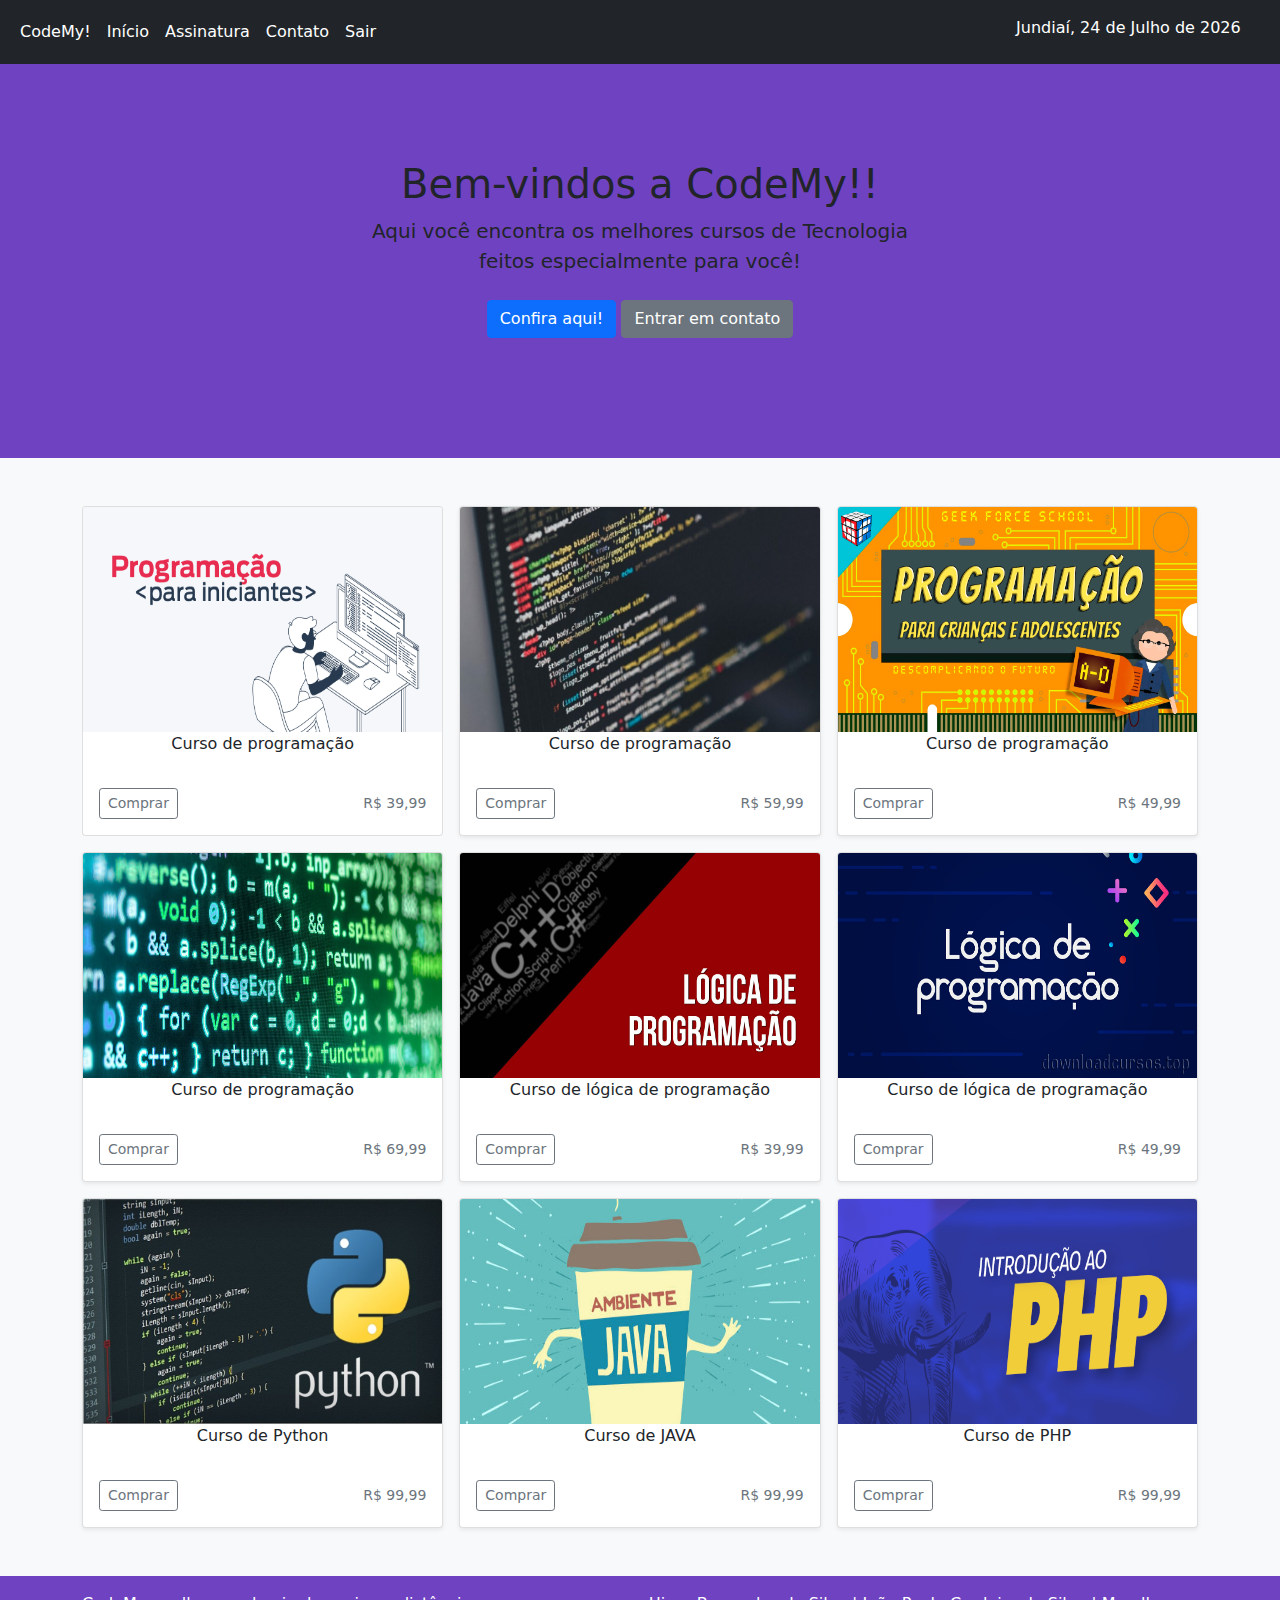
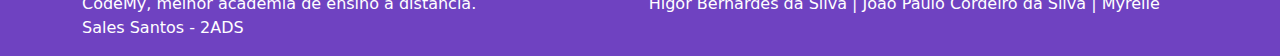
<file: p2/index.html>
<!doctype html>
<html lang="pt-br">

<head>

  <meta charset="utf-8">
  <meta name="viewport" content="width=device-width, initial-scale=1">


  <link href="css/bootstrap.min.css" rel="stylesheet"
    integrity="sha384-1BmE4kWBq78iYhFldvKuhfTAU6auU8tT94WrHftjDbrCEXSU1oBoqyl2QvZ6jIW3" crossorigin="anonymous">
  <link href="css/bootstrap.css" rel="stylesheet">
  <link href="css/attr.css" rel="stylesheet">
  <script src="js/func.js"></script>
  <script src="./js/bootstrap.bundle.min.js"
    integrity="sha384-ka7Sk0Gln4gmtz2MlQnikT1wXgYsOg+OMhuP+IlRH9sENBO0LRn5q+8nbTov4+1p"
    crossorigin="anonymous"></script>

  <title>CodeMy!</title>

</head>

<body>

  <nav class="navbar navbar-expand-lg navbar-dark bg-dark" aria-label="Tenth navbar example">
    <div class="container-fluid">
      <button class="navbar-toggler" type="button" data-bs-toggle="collapse" data-bs-target="#navbarsExample08"
        aria-controls="navbarsExample08" aria-expanded="false" aria-label="Toggle navigation">
        <span class="navbar-toggler-icon"></span>
      </button>

      <div class="collapse navbar-collapse justify-content-md-left" id="navbarsExample08">
        <ul class="navbar-nav">
          <li class="nav-item">
            <a class="nav-link active" aria-current="page" href="index.html">CodeMy!</a>
          </li>

          <li class="nav-item">
            <a class="nav-link active" aria-current="page" href="index.html">Início</a>
          </li>

          <li class="nav-item">
            <a class="nav-link active" aria-current="page" href="assinatura.html">Assinatura</a>
          </li>

          <li class="nav-item">
            <a class="nav-link active" aria-current="page" href="contato.html">Contato</a>
          </li>

          <li class="nav-item">
            <a class="nav-link active" aria-current="page" href="login.html">Sair</a>
          </li>

          </li>
        </ul>

        <p class="data">
          <script>
            var data = new Date();
            var dia = String(data.getDate()).padStart(2, '0');
            var mes = String(data.getMonth() + 1).padStart(2, '0');
            var ano = data.getFullYear();

            if (mes == 1) {
              mesExtenso = ('Janeiro')
            }
            else if (mes == 2) {
              mesExtenso = ('Fevereiro')
            }
            else if (mes == 3) {
              mesExtenso = ('Março')
            }
            else if (mes == 4) {
              mesExtenso = ('Abril')
            }
            else if (mes == 5) {
              mesExtenso = ('Maio')
            }
            else if (mes == 6) {
              mesExtenso = ('Junho')
            }
            else if (mes == 7) {
              mesExtenso = ('Julho')
            }
            else if (mes == 8) {
              mesExtenso = ('Agosto')
            }
            else if (mes == 9) {
              mesExtenso = ('Setembro')
            }
            else if (mes == 10) {
              mesExtenso = ('Outubro')
            }
            else if (mes == 11) {
              mesExtenso = ('Novembro')
            }
            else if (mes == 12) {
              mesExtenso = ('Dezembro')
            }

            dataAtual = 'Jundiaí, ' + dia + ' de ' + mesExtenso + ' de ' + ano;
            document.write(dataAtual);
          </script>
        </p>

      </div>
    </div>
  </nav>


  <!-- GIRD -->

  <main>

    <section class="py-5 text-center container">
      <div class="row py-lg-5">
        <div class="col-lg-6 col-md-8 mx-auto">
          <h1 class="fw-light">Bem-vindos a CodeMy!!</h1>
          <p class="lead text-muted-black">Aqui você encontra os melhores cursos de Tecnologia feitos especialmente para
            você!</p>
          <p>
            <a href="assinatura.html#oferta" class="btn btn-primary my-2">Confira aqui!</a>
            <a href="contato.html" class="btn btn-secondary my-2">Entrar em contato</a>
          </p>
        </div>
      </div>
    </section>

    <form name="dados" action="assinatura.html" onsubmit="return this">
      <div class="album py-5 bg-light">
        <div class="container">
          <div class="row row-cols-1 row-cols-sm-2 row-cols-md-3 g-3">
            <div class="col" onmouseover="estacoes('1')" onmouseout="limpa1()" id="curso">
              <div class="card shadow-sm1">
                <img src="imgs/01.png" class="bd-placeholder-img card-img-top" width="100%" height="225"
                  xmlns="http://www.w3.org/2000/svg" role="img" preserveAspectRatio="xMidYMid slice" focusable="false">
                <rect width="100%" height="100%" fill="#55595c" />
                <center>
                  <label name="curso" id="curso">
                    <text x="50%" y="50%" fill="#eceeef" dy=".3em">Curso de programação</text>

                      <!-- tipo de input hidden é invisível -->
                      <input  type="hidden" name="curso" id="curso" value="Primeiro Curso de programacao para iniciantes">
                      <input type="hidden" name="preco" id="preco" value="39.99">

                    </text>
                  </label>
                </center>
                </img>
                <!--  </svg> -->
                <div class="card-body">
                  <p class="card-text"></p>
                  <center>
                    <div id="status1"></div>
                  </center>
                  <div class="d-flex justify-content-between align-items-center">

                    <div class="btn-group">
                      <!-- <button type="button" class="btn btn-sm btn-outline-secondary"><button> -->
                      <input type="submit" class="btn btn-sm btn-outline-secondary" value="Comprar">

                    </div>
                    <small class="text-muted" name="preco" id="preco">R$ 39,99</small>

                  </div>
                </div>
              </div>
            </div>
    </form>


    <form name="dados" action="assinatura.html" onsubmit="return validar(this)">
      <div class="col" onmouseover="estacoes('2')" onmouseout="limpa2()" id="curso">
        <div class="card shadow-sm">
          <img src="imgs/2.jpg" class="bd-placeholder-img card-img-top" width="100%" height="225"
            xmlns="http://www.w3.org/2000/svg" role="img" preserveAspectRatio="xMidYMid slice" focusable="false">

          <rect width="100%" height="100%" fill="#55595c" />
          <center>
            <text x="50%" y="50%" fill="#eceeef" dy=".3em" id="prog1">Curso de programação</text>
          </center>

          <input  type="hidden" name="curso" id="curso" value="Segundo Curso de programacao para iniciantes">
          <input type="hidden" name="preco" id="preco" value="59.99">

          </img>
          <!--  </svg> -->
          <div class="card-body">
            <p class="card-text"></p>
            <center>
              <div id="status2"></div>
            </center>
            <div class="d-flex justify-content-between align-items-center">
              <div class="btn-group">
                <!-- <button type="button" class="btn btn-sm btn-outline-secondary"><button> -->
                <input type="submit" class="btn btn-sm btn-outline-secondary" value="Comprar">
                
              </div>
              <small class="text-muted">R$ 59,99</small>
            </div>
          </div>
        </div>
      </div>
    </form>

    <form name="dados" action="assinatura.html" onsubmit="return validar(this)">
      <div class="col" onmouseover="estacoes('3')" onmouseout="limpa3()" id="curso">
        <div class="card shadow-sm">
          <img src="imgs/3.png" class="bd-placeholder-img card-img-top" width="100%" height="225"
            xmlns="http://www.w3.org/2000/svg" role="img" preserveAspectRatio="xMidYMid slice" focusable="false">

          <rect width="100%" height="100%" fill="#55595c" />
          <center>
            <text x="50%" y="50%" fill="#eceeef" dy=".3em">Curso de programação</text>
          </center>
          

          <input  type="hidden" name="curso" id="curso" value="Curso de programacao para criancas e adolescentes com Scratch">
          <input type="hidden" name="preco" id="preco" value="49.99">
          </img>
          <!--  </svg> -->
          <div class="card-body">
            <p class="card-text"></p>
            <center>
              <div id="status3"></div>
            </center>
            <div class="d-flex justify-content-between align-items-center">
              <div class="btn-group">
                <!-- <button type="button" class="btn btn-sm btn-outline-secondary"><button> -->
                <input type="submit" class="btn btn-sm btn-outline-secondary" value="Comprar">
              </div>
              <small class="text-muted">R$ 49,99</small>
            </div>
          </div>
        </div>
      </div>
    </form>

    <form name="dados" action="assinatura.html" onsubmit="return validar(this)">
      <div class="col" onmouseover="estacoes('4')" onmouseout="limpa4()" id="curso">
        <div class="card shadow-sm">
          <img src="imgs/4.jpg" class="bd-placeholder-img card-img-top" width="100%" height="225"
            xmlns="http://www.w3.org/2000/svg" role="img" preserveAspectRatio="xMidYMid slice" focusable="false">

          <rect width="100%" height="100%" fill="#55595c" />
          <center>
            <text x="50%" y="50%" fill="#eceeef" dy=".3em">Curso de programação</text>
          </center>


          <input  type="hidden" name="curso" id="curso" value="Curso de programacao avancado">
          <input type="hidden" name="preco" id="preco" value="69.99">


          </img>
          <!--  </svg> -->
          <div class="card-body">
            <p class="card-text"></p>
            <center>
              <div id="status4"></div>
            </center>
            <div class="d-flex justify-content-between align-items-center">
              <div class="btn-group">
                <!-- <button type="button" class="btn btn-sm btn-outline-secondary"><button> -->
                <input type="submit" class="btn btn-sm btn-outline-secondary" value="Comprar">
              </div>
              <small class="text-muted">R$ 69,99</small>
            </div>
          </div>
        </div>
      </div>
    </form>

    <form name="dados" action="assinatura.html" onsubmit="return validar(this)">
      <div class="col" onmouseover="estacoes('5')" onmouseout="limpa5()" id="curso">
        <div class="card shadow-sm">
          <img src="imgs/5.jpg" class="bd-placeholder-img card-img-top" width="100%" height="225"
            xmlns="http://www.w3.org/2000/svg" role="img" preserveAspectRatio="xMidYMid slice" focusable="false">

          <rect width="100%" height="100%" fill="#55595c" />
          <center>
            <text x="50%" y="50%" fill="#eceeef" dy=".3em">Curso de lógica de programação</text>
          </center>

          <input  type="hidden" name="curso" id="curso" value="Curso de logica de programacao parte 1">
          <input type="hidden" name="preco" id="preco" value="39.99">

          </img>
          <!--  </svg> -->
          <div class="card-body">
            <p class="card-text"></p>
            <center>
              <div id="status5"></div>
            </center>
            <div class="d-flex justify-content-between align-items-center">
              <div class="btn-group">
                <!-- <button type="button" class="btn btn-sm btn-outline-secondary"><button> -->
                <input type="submit" class="btn btn-sm btn-outline-secondary" value="Comprar">
              </div>
              <small class="text-muted">R$ 39,99</small>
            </div>
          </div>
        </div>
      </div>
    </form>

    <form name="dados" action="assinatura.html" onsubmit="return validar(this)">

      <div class="col" onmouseover="estacoes('6')" onmouseout="limpa6()" id="curso">
        <div class="card shadow-sm">
          <img src="imgs/6.jpg" class="bd-placeholder-img card-img-top" width="100%" height="225"
            xmlns="http://www.w3.org/2000/svg" role="img" preserveAspectRatio="xMidYMid slice" focusable="false">

          <rect width="100%" height="100%" fill="#55595c" />
          <center>
            <text x="50%" y="50%" fill="#eceeef" dy=".3em">Curso de lógica de programação</text>
          </center>

          <input  type="hidden" name="curso" id="curso" value="Curso de logica de programacao parte 2">
          <input type="hidden" name="preco" id="preco" value="49.99">
          </img>
          <!--  </svg> -->
          <div class="card-body">
            <p class="card-text"></p>
            <center>
              <div id="status6"></div>
            </center>
            <div class="d-flex justify-content-between align-items-center">
              <div class="btn-group">
                <!-- <button type="button" class="btn btn-sm btn-outline-secondary"><button> -->
                <input type="submit" class="btn btn-sm btn-outline-secondary" value="Comprar">
              </div>
              <small class="text-muted">R$ 49,99</small>
            </div>
          </div>
        </div>
      </div>
    </form>


    <form name="dados" action="assinatura.html" onsubmit="return validar(this)">
      <div class="col" onmouseover="estacoes('7')" onmouseout="limpa7()" id="curso">
        <div class="card shadow-sm">
          <img src="imgs/7.jpg" class="bd-placeholder-img card-img-top" width="100%" height="225"
            xmlns="http://www.w3.org/2000/svg" role="img" preserveAspectRatio="xMidYMid slice" focusable="false">

          <rect width="100%" height="100%" fill="#55595c" />
          <center>
            <text x="50%" y="50%" fill="#eceeef" dy=".3em">Curso de Python </text>
          </center>

          <input  type="hidden" name="curso" id="curso" value="Curso de Python completo">
          <input type="hidden" name="preco" id="preco" value="99.99">
          </img>
          <!--  </svg> -->
          <div class="card-body">
            <p class="card-text"></p>
            <center>
              <div id="status7"></div>
            </center>
            <div class="d-flex justify-content-between align-items-center">
              <div class="btn-group">
                <!-- <button type="button" class="btn btn-sm btn-outline-secondary"><button> -->
                <input type="submit" class="btn btn-sm btn-outline-secondary" value="Comprar">
              </div>
              <small class="text-muted">R$ 99,99</small>
            </div>
          </div>
        </div>
      </div>
    </form>

    <form name="dados" action="assinatura.html" onsubmit="return validar(this)">
      <div class="col" onmouseover="estacoes('8')" onmouseout="limpa8()" id="curso">
        <div class="card shadow-sm">
          <img src="imgs/8.jpg" class="bd-placeholder-img card-img-top" width="100%" height="225"
            xmlns="http://www.w3.org/2000/svg" role="img" preserveAspectRatio="xMidYMid slice" focusable="false">

          <rect width="100%" height="100%" fill="#55595c" />
          <center>
            <text x="50%" y="50%" fill="#eceeef" dy=".3em">Curso de JAVA</text>
          </center>

          <input  type="hidden" name="curso" id="curso" value="Curso de JAVA completo">
          <input type="hidden" name="preco" id="preco" value="99.99">
          </img>
          <!--  </svg> -->
          <div class="card-body">
            <p class="card-text"></p>
            <center>
              <div id="status8"></div>
            </center>
            <div class="d-flex justify-content-between align-items-center">
              <div class="btn-group">
                <!-- <button type="button" class="btn btn-sm btn-outline-secondary"><button> -->
                  <input type="submit" class="btn btn-sm btn-outline-secondary" value="Comprar">
              </div>
              <small class="text-muted">R$ 99,99</small>
            </div>
          </div>
        </div>
      </div>
    </form>

    <form name="dados" action="assinatura.html" onsubmit="return validar(this)">
      <div class="col" onmouseover="estacoes('9')" onmouseout="limpa9()" id="curso">
        <div class="card shadow-sm">
          <img src="imgs/9.png" class="bd-placeholder-img card-img-top" width="100%" height="225"
            xmlns="http://www.w3.org/2000/svg" role="img" preserveAspectRatio="xMidYMid slice" focusable="false">

          <rect width="100%" height="100%" fill="#55595c" />
          <center>
            <text x="50%" y="50%" fill="#eceeef" dy=".3em">Curso de PHP</text>
          </center>

          <input  type="hidden" name="curso" id="curso" value="Curso de PHP completo">
          <input type="hidden" name="preco" id="preco" value="99.99">


          </img>
          <!--  </svg> -->
          <div class="card-body">
            <p class="card-text"></p>
            <center>
              <div id="status9"></div>
            </center>
            <div class="d-flex justify-content-between align-items-center">
              <div class="btn-group">
                <!-- <button type="button" class="btn btn-sm btn-outline-secondary"><button> -->
                  <input type="submit" class="btn btn-sm btn-outline-secondary" value="Comprar">
              </div>
              <small class="text-muted">R$ 99,99</small>
            </div>
          </div>
        </div>
      </div>
    </form>
  </main>

  <footer class="footer mt-auto py-3">
    <div class="container">
      <span style="color: white;">CodeMy, melhor academia de ensino a distância.
        
        <span style="margin-left: 15%;">Higor Bernardes da Silva |
        João Paulo Cordeiro da Silva |
        Myrelle Sales Santos - 2ADS</span>
      </span>
    </div>
  </footer>

  <script src="js/bootstrap.bundle.min.js.map"
    integrity="sha384-ka7Sk0Gln4gmtz2MlQnikT1wXgYsOg+OMhuP+IlRH9sENBO0LRn5q+8nbTov4+1p"
    crossorigin="anonymous"></script>

</body>

</html>
</file>
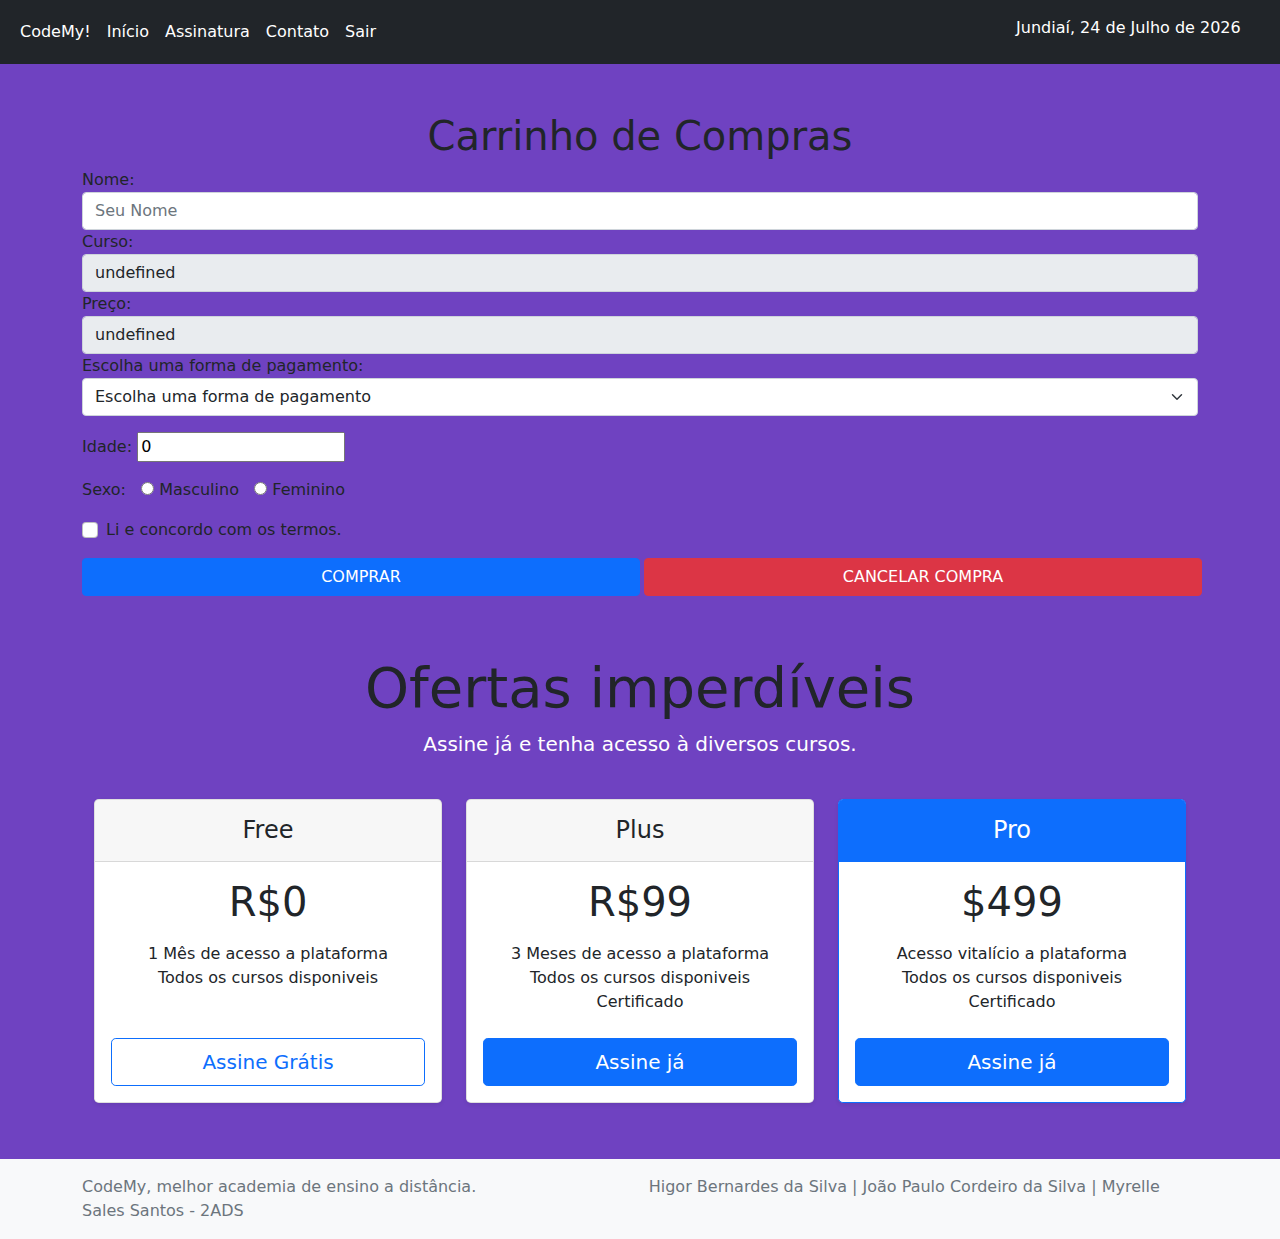
<file: p2/assinatura.html>
<!doctype html>
<html lang="pt-br">

<head>
  <meta charset="utf-8">
  <meta name="viewport" content="width=device-width, initial-scale=1">
  <meta name="description" content="">
  <meta name="author" content="Mark Otto, Jacob Thornton, and Bootstrap contributors">
  <meta name="generator" content="Hugo 0.88.1">
  <title>Assinatura</title>

  <link rel="canonical" href="https://getbootstrap.com/docs/5.1/examples/pricing/">



  <!-- Bootstrap CSS -->
  <link href="css/bootstrap.min.css" rel="stylesheet"
    integrity="sha384-1BmE4kWBq78iYhFldvKuhfTAU6auU8tT94WrHftjDbrCEXSU1oBoqyl2QvZ6jIW3" crossorigin="anonymous">

  <link href="css/bootstrap.css" rel="stylesheet">

  <!--JavaScript-->
  <script src="js/valida_assinatura.js"></script>
  <script type="text/javascript" src="js/leitura.js"></script>
  <!-- Option 1: Bootstrap Bundle with Popper -->
  <script src="./js/bootstrap.bundle.min.js"
    integrity="sha384-ka7Sk0Gln4gmtz2MlQnikT1wXgYsOg+OMhuP+IlRH9sENBO0LRn5q+8nbTov4+1p"
    crossorigin="anonymous"></script>

  <!-- Favicons -->
  <link rel="apple-touch-icon" href="/docs/5.1/assets/img/favicons/apple-touch-icon.png" sizes="180x180">
  <link rel="icon" href="/docs/5.1/assets/img/favicons/favicon-32x32.png" sizes="32x32" type="image/png">
  <link rel="icon" href="/docs/5.1/assets/img/favicons/favicon-16x16.png" sizes="16x16" type="image/png">
  <link rel="manifest" href="/docs/5.1/assets/img/favicons/manifest.json">
  <link rel="mask-icon" href="/docs/5.1/assets/img/favicons/safari-pinned-tab.svg" color="#7952b3">
  <link rel="icon" href="/docs/5.1/assets/img/favicons/favicon.ico">
  <meta name="theme-color" content="#7952b3">


  <script type="text/javascript">

    function btncancelar() {
      alert("Compra cancelada, te redirecionamos a página principal.");
    }

    function gratis() {
      alert("Plano FREE librerado com sucesso, valido por 1 mês!");
    }
    function plus() {
      alert("Plano PLUS librerado com sucesso, valido por 3 meses!");
    }
    function pro() {
      alert("Plano PRO librerado com sucesso, validade vitalícia!");
    }
  </script>

  <style>
    .bd-placeholder-img {
      font-size: 1.125rem;
      text-anchor: middle;
      -webkit-user-select: none;
      -moz-user-select: none;
      user-select: none;
    }

    .check {
      margin-right: 40rem;
    }

    .data {
      position: relative;
      left: 39.5rem;
      padding-top: 0.5rem;
      color: white;
    }

    @media (min-width: 768px) {
      .bd-placeholder-img-lg {
        font-size: 3.5rem;
      }
    }
  </style>
</head>
<header>
  <!-- Fixed navbar -->
  <nav class="navbar navbar-expand-lg navbar-dark bg-dark" aria-label="Tenth navbar example">
    <div class="container-fluid">
      <button class="navbar-toggler" type="button" data-bs-toggle="collapse" data-bs-target="#navbarsExample08"
        aria-controls="navbarsExample08" aria-expanded="false" aria-label="Toggle navigation">
        <span class="navbar-toggler-icon"></span>
      </button>

      <div class="collapse navbar-collapse justify-content-md-left" id="navbarsExample08">
        <ul class="navbar-nav">
          <li class="nav-item">
            <a class="nav-link active" aria-current="page" href="index.html">CodeMy!</a>
          </li>

          <li class="nav-item">
            <a class="nav-link active" aria-current="page" href="index.html">Início</a>
          </li>

          <li class="nav-item">
            <a class="nav-link active" aria-current="page" href="assinatura.html">Assinatura</a>
          </li>

          <li class="nav-item">
            <a class="nav-link active" aria-current="page" href="contato.html">Contato</a>
          </li>

          <li class="nav-item">
            <a class="nav-link active" aria-current="page" href="login.html">Sair</a>
          </li>

        </ul>

        <p class="data">
          <script>
            var data = new Date();
            var dia = String(data.getDate()).padStart(2, '0');
            var mes = String(data.getMonth() + 1).padStart(2, '0');
            var ano = data.getFullYear();

            if (mes == 1) {
              mesExtenso = ('Janeiro')
            }
            else if (mes == 2) {
              mesExtenso = ('Fevereiro')
            }
            else if (mes == 3) {
              mesExtenso = ('Março')
            }
            else if (mes == 4) {
              mesExtenso = ('Abril')
            }
            else if (mes == 5) {
              mesExtenso = ('Maio')
            }
            else if (mes == 6) {
              mesExtenso = ('Junho')
            }
            else if (mes == 7) {
              mesExtenso = ('Julho')
            }
            else if (mes == 8) {
              mesExtenso = ('Agosto')
            }
            else if (mes == 9) {
              mesExtenso = ('Setembro')
            }
            else if (mes == 10) {
              mesExtenso = ('Outubro')
            }
            else if (mes == 11) {
              mesExtenso = ('Novembro')
            }
            else if (mes == 12) {
              mesExtenso = ('Dezembro')
            }

            dataAtual = 'Jundiaí, ' + dia + ' de ' + mesExtenso + ' de ' + ano;
            document.write(dataAtual);
          </script>
        </p>

      </div>
    </div>
  </nav>


  <script type="text/javascript">

    // Pega os valores enviados da página index e coloca nas váriáveis curso e preco
    var curso = queryString("curso");
    var preco = queryString("preco");

  </script>
</header>

<body>
  <main class="flex-shrink-0">
    <div class="container">

      <h1 class="mt-5" align="center">Carrinho de Compras</h1>

      <form name="dados" onsubmit="return validaAssinatura(this)" action="">
        <div class="form-group">
          <label for="nome">Nome:</label>
          <input type="text" class="form-control" name="nome" id="nome" placeholder="Seu Nome" size="40" maxlength="50">
        </div>

        <div class="form-group">
          <label for="curso">Curso:</label>
          <input disabled type="text" class="form-control" name="curso" id="curso" placeholder="Curso Escolhido"
            size="40" maxlength="50" value="">
          <script type="text/javascript">
            document.getElementById('curso').value = curso;
          </script>

        </div>
        <div class="form-group">
          <label for="preco">Preço:</label>
          <input disabled type="text" class="form-control" name="preco" id="preco" placeholder="Preço do Curso"
            size="40" maxlength="50">

          <script type="text/javascript">
            document.getElementById('preco').value = preco;
          </script>

        </div>

        <p>
          <label for="estado">Escolha uma forma de pagamento: </label>
          <select class="form-select" aria-label="Default select example" name="estado" id="estado">
            <option value=""> Escolha uma forma de pagamento</option>
            <option value="Debito"> Débito</option>
            <option value="Credito"> Crédito</option>

          </select>
        </p>

        <div class="form-group">
          <label for="idade">Idade: </label>
          <input type="number" name="idade" id="idade" size="2" maxlength="2" value="0">
        </div>

        <p>
        <div class="check" class="form-check">
          <label for="sexo">Sexo: </label>
          &nbsp
          <input type="radio" name="sexo" id="masculino" value="masculino">
          <label class="form-check-label" for="masculino">
            Masculino
          </label>
          &nbsp

          <input type="radio" name="sexo" id="feminino" value="feminino">
          <label class="form-check-label" for="feminino">
            Feminino
          </label>
          &nbsp
          </p>

          <p>
          <div class="form-check">
            <input class="form-check-input" type="checkbox" value="concordo" id="concordo">
            <label class="form-check-label" for="concordo">
              Li e concordo com os termos.
            </label>
          </div>
        </div>
        </p>

        <p class="d-grid gap-2">
          <input style="width: 50%; float: left;" type="submit" class="btn btn-primary" name="comprar" onclick="validaAssinatura(fDados)" value="COMPRAR">
          <a href="index.html" style="width: 50%; margin-top: -46px; margin-left: 562px; margin-block-end: 10px;"
            type="submit" class="btn btn-danger" name="cancelar" onclick="btncancelar()">CANCELAR COMPRA</a>
        </p>

      </form>

      <svg xmlns="http://www.w3.org/2000/svg" style="display: none;">
        <symbol id="check" viewBox="0 0 16 16">
          <title>Check</title>
          <path
            d="M13.854 3.646a.5.5 0 0 1 0 .708l-7 7a.5.5 0 0 1-.708 0l-3.5-3.5a.5.5 0 1 1 .708-.708L6.5 10.293l6.646-6.647a.5.5 0 0 1 .708 0z" />
        </symbol>
      </svg>

      <div class="container py-3">
        <header>


          <div class="pricing-header p-3 pb-md-4 mx-auto text-center">

            <a name="oferta">
              <h1 class="display-4 fw-normal">Ofertas imperdíveis</h1>
            </a>
            <p class="fs-5 text" style="color:white;">Assine já e tenha acesso à diversos cursos.</p>
          </div>
        </header>

        <main>
          <div class="row row-cols-1 row-cols-md-3 mb-3 text-center">
            <div class="col">
              <div class="card mb-4 rounded-3 shadow-sm">
                <div class="card-header py-3">
                  <h4 class="my-0 fw-normal">Free</h4>
                </div>
                <div class="card-body">
                  <h1 class="card-title pricing-card-title">R$0<small class="text-muted fw-light"></small></h1>
                  <ul class="list-unstyled mt-3 mb-4">
                    <li>1 Mês de acesso a plataforma</li>
                    <li>Todos os cursos disponiveis</li>
                    <li>&nbsp</li>
                  </ul>
                  <button type="button" class="w-100 btn btn-lg btn-outline-primary" onclick="gratis()">Assine
                    Grátis</button>
                </div>
              </div>
            </div>
            <div class="col">
              <div class="card mb-4 rounded-3 shadow-sm">
                <div class="card-header py-3">
                  <h4 class="my-0 fw-normal">Plus</h4>
                </div>
                <div class="card-body">
                  <h1 class="card-title pricing-card-title">R$99<small class="text-muted fw-light"></small></h1>
                  <ul class="list-unstyled mt-3 mb-4">
                    <li>3 Meses de acesso a plataforma</li>
                    <li>Todos os cursos disponiveis</li>
                    <li>Certificado</li>
                  </ul>
                  <button type="button" class="w-100 btn btn-lg btn-primary" onclick="plus()">Assine já</button>
                </div>
              </div>
            </div>
            <div class="col">
              <div class="card mb-4 rounded-3 shadow-sm border-primary">
                <div class="card-header py-3 text-white bg-primary border-primary">
                  <h4 class="my-0 fw-normal">Pro</h4>
                </div>
                <div class="card-body">
                  <h1 class="card-title pricing-card-title">$499<small class="text-muted fw-light"></small></h1>
                  <ul class="list-unstyled mt-3 mb-4">
                    <li>Acesso vitalício a plataforma</li>
                    <li>Todos os cursos disponiveis</li>
                    <li>Certificado</li>
                  </ul>
                  <button type="button" class="w-100 btn btn-lg btn-primary" onclick="pro()">Assine já</button>
                </div>
              </div>
            </div>
          </div>
        </main>
      </div>
      <script src="js/bootstrap.bundle.min.js.map"
        integrity="sha384-ka7Sk0Gln4gmtz2MlQnikT1wXgYsOg+OMhuP+IlRH9sENBO0LRn5q+8nbTov4+1p"
        crossorigin="anonymous"></script>
    </div>
  </main>


  <footer class="footer mt-auto py-3 bg-light">
    <div class="container">
      <span class="text-muted">CodeMy, melhor academia de ensino a distância.</span>
      <span class="text-muted" style="margin-left: 15%;">Higor Bernardes da Silva |
        João Paulo Cordeiro da Silva |
        Myrelle Sales Santos - 2ADS</span>
      </span>
    </div>
  </footer>

</body>

</html>
</file>
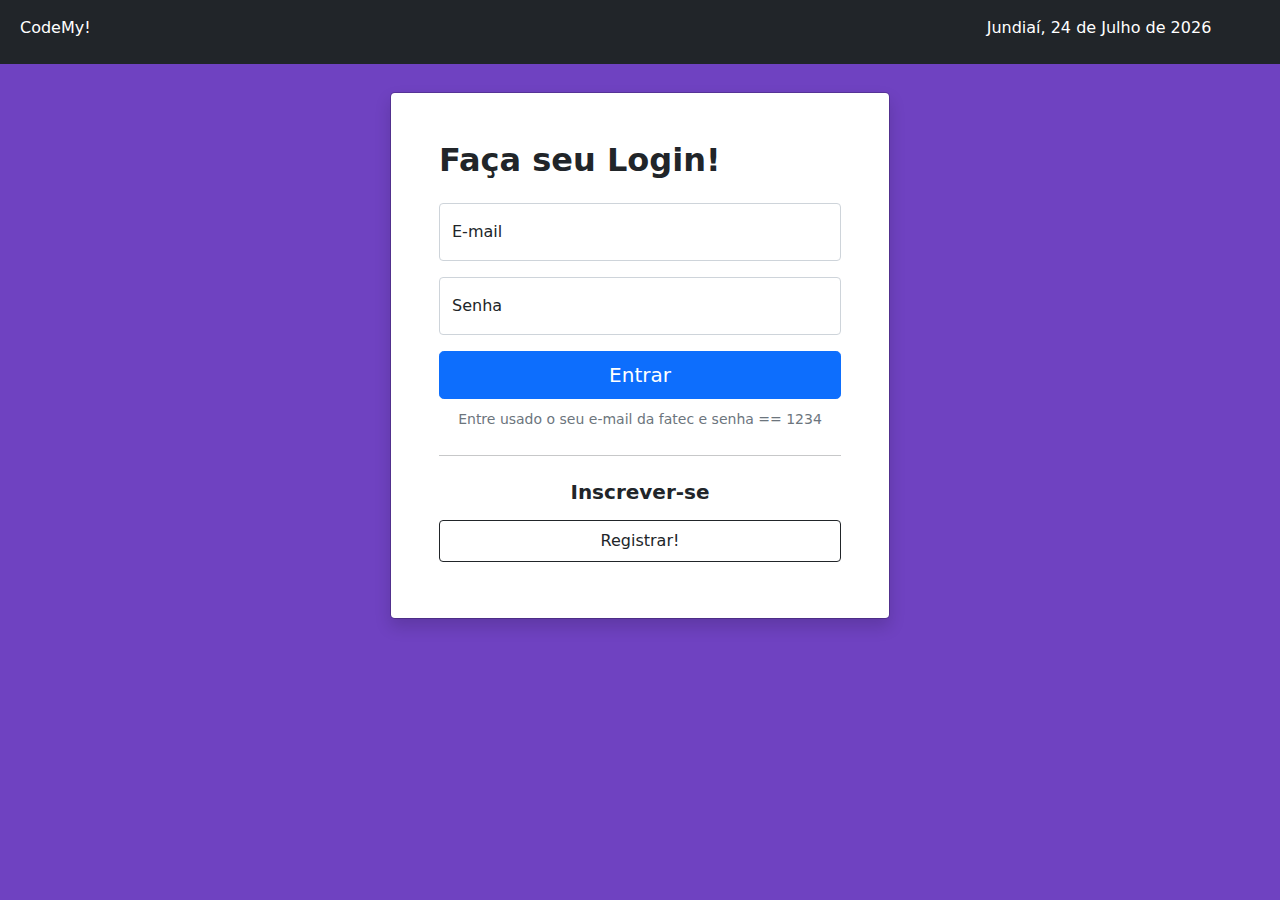
<file: p2/login.html>
<!doctype html>
<html lang="pt-br">

<head>
	<meta charset="utf-8">
	<meta name="viewport" content="width=device-width, initial-scale=1">
	<title>CodeMy!</title>
	<link href="css/bootstrap.min.css" rel="stylesheet"
		integrity="sha384-1BmE4kWBq78iYhFldvKuhfTAU6auU8tT94WrHftjDbrCEXSU1oBoqyl2QvZ6jIW3" crossorigin="anonymous">

	<link href="css/bootstrap.css" rel="stylesheet">
	<script src="js/login.js"></script>
	<style>
		.data {
			position: relative;
			left: 55.5rem;
			padding-top: 0.5rem;
			color: white;
		}
	</style>
</head>

<body>
	<nav class="navbar navbar-expand-lg navbar-dark bg-dark" aria-label="Tenth navbar example">
		<div class="container-fluid">
			<button class="navbar-toggler" type="button" data-bs-toggle="collapse" data-bs-target="#navbarsExample08"
				aria-controls="navbarsExample08" aria-expanded="false" aria-label="Toggle navigation">
				<span class="navbar-toggler-icon"></span>
			</button>

			<div class="collapse navbar-collapse justify-content-md-left" id="navbarsExample08">
				<ul class="navbar-nav">
					<li class="nav-item">
						<a class="nav-link active" aria-current="page" href="index.html">CodeMy!</a>
					</li>

					<p class="data">
						<script>
							var data = new Date();
							var dia = String(data.getDate()).padStart(2, '0');
							var mes = String(data.getMonth() + 1).padStart(2, '0');
							var ano = data.getFullYear();

							if (mes == 1) {
								mesExtenso = ('Janeiro')
							}
							else if (mes == 2) {
								mesExtenso = ('Fevereiro')
							}
							else if (mes == 3) {
								mesExtenso = ('Março')
							}
							else if (mes == 4) {
								mesExtenso = ('Abril')
							}
							else if (mes == 5) {
								mesExtenso = ('Maio')
							}
							else if (mes == 6) {
								mesExtenso = ('Junho')
							}
							else if (mes == 7) {
								mesExtenso = ('Julho')
							}
							else if (mes == 8) {
								mesExtenso = ('Agosto')
							}
							else if (mes == 9) {
								mesExtenso = ('Setembro')
							}
							else if (mes == 10) {
								mesExtenso = ('Outubro')
							}
							else if (mes == 11) {
								mesExtenso = ('Novembro')
							}
							else if (mes == 12) {
								mesExtenso = ('Dezembro')
							}

							dataAtual = 'Jundiaí, ' + dia + ' de ' + mesExtenso + ' de ' + ano;
							document.write(dataAtual);
						</script>
					</p>

			</div>
		</div>
	</nav>

	<div class="modal-dialog" role="document">
		<div class="modal-content rounded-5 shadow">
			<div class="modal-header p-5 pb-4 border-bottom-0">
				<h2 class="fw-bold mb-0">Faça seu Login!</h2>
			</div>

			<div class="modal-body p-5 pt-0">
				<form class="login-form" name="dados" method="post" action="" onsubmit="return Login(event)">
					<div class="form-floating mb-3">
						<input type="email" class="form-control rounded-4" id="email" placeholder="name@example.com"
							name="email" required>
						<label for="floatingInput">E-mail</label>
					</div>
					<div class="form-floating mb-3">
						<input type="password" class="form-control rounded-4" id="password" placeholder="Password"
							name="password" required>
						<label for="password">Senha</label>
					</div>
					<button class="w-100 mb-2 btn btn-lg rounded-4 btn-primary" type="submit" name="loginButton"
						value="Entrar">Entrar</button>
					<small class="text-muted">Entre usado o seu e-mail da fatec e senha == 1234</small>
					<hr class="my-4">
					<h2 class="fs-5 fw-bold mb-3">Inscrever-se</h2>

					<button type="button" class="w-100 py-2 mb-2 btn btn-outline-dark " data-bs-toggle="modal"
						data-bs-target="#exampleModal" onclick="registrar()">Registrar!</button>
				</form>

			</div>
		</div>
	</div>

	<form name="registro-form" action="ok.html" onsubmit="return Login(event)">
		<div class="modal fade" id="exampleModal" tabindex="-1" aria-labelledby="exampleModalLabel" aria-hidden="true">
			<div class="modal-dialog">
				<div class="modal-content">
					<div class="modal-header">
						<h5 class="modal-title" id="exampleModalLabel">Registro</h5>
						<button type="button" class="btn-close" data-bs-dismiss="modal" aria-label="Close"></button>
					</div>
					<div class="modal-body" id="modal-bodyy">
						<div class="form-floating mb-3">
							<input type="text" class="form-control rounded-4" id="floatingInput"
								placeholder="name@example.com" name="nome" required>
							<label for="floatingInput">Nome</label>
						</div>

						<div class="form-floating mb-3">
							<input type="email" class="form-control rounded-4" id="floatingInput"
								placeholder="name@example.com" name="email" required>
							<label for="floatingInput">Email address</label>
						</div>

						<div class="form-floating mb-3">
							<input type="password" class="form-control rounded-4" id="floatingPassword"
								placeholder="Password" name="senha" required>
							<label for="floatingPassword">Password</label>
						</div>
					</div>


					<div class="modal-footer">
						<button type="button" class="btn btn-secondary" data-bs-dismiss="modal">Fechar</button>
						<button type="submit" class="btn btn-primary" name="cadastroButton"
							value="Cadastrar">Cadastrar</button>
					</div>
				</div>
			</div>
		</div>
	</form>

	<script src="./js/bootstrap.bundle.min.js"
		integrity="sha384-ka7Sk0Gln4gmtz2MlQnikT1wXgYsOg+OMhuP+IlRH9sENBO0LRn5q+8nbTov4+1p"
		crossorigin="anonymous"></script>

</body>

</html>
</file>
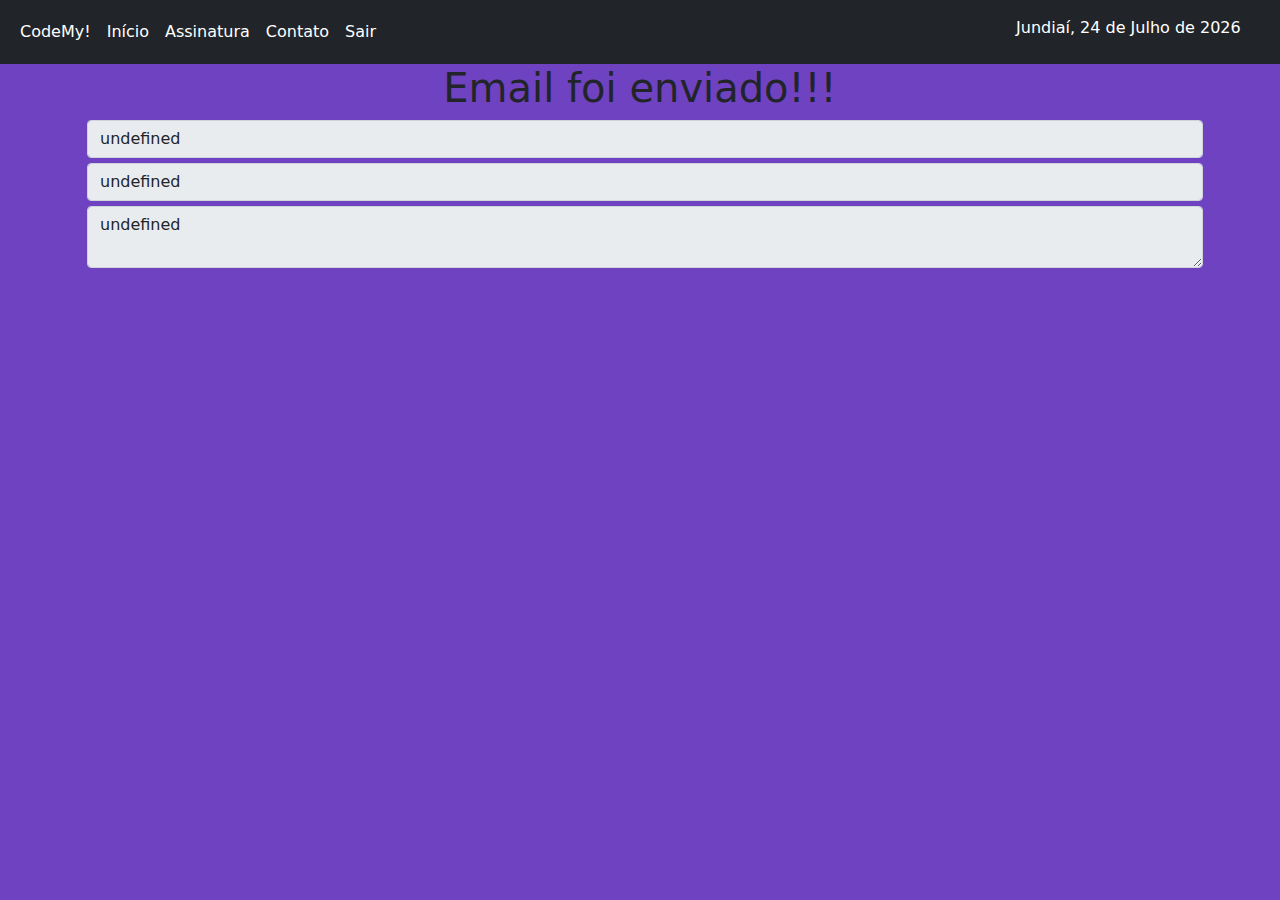
<file: p2/validacontato.html>
<!doctype html>
<html lang="pt-br">

<head>
	<meta charset="utf-8">
	<meta name="viewport" content="width=device-width, initial-scale=1">
	<meta name="description" content="">
	<meta name="author" content="Mark Otto, Jacob Thornton, and Bootstrap contributors">
	<meta name="generator" content="Hugo 0.88.1">
	<title>contato</title>

	<link rel="canonical" href="https://getbootstrap.com/docs/5.1/examples/pricing/">
	<link href="css/bootstrap.min.css" rel="stylesheet"
		integrity="sha384-1BmE4kWBq78iYhFldvKuhfTAU6auU8tT94WrHftjDbrCEXSU1oBoqyl2QvZ6jIW3" crossorigin="anonymous">
	<link href="css/bootstrap.css" rel="stylesheet">
	<link href="css/attr.css" rel="stylesheet">
	<script src="js/func.js"></script>
	<script src="./js/bootstrap.bundle.min.js"
		integrity="sha384-ka7Sk0Gln4gmtz2MlQnikT1wXgYsOg+OMhuP+IlRH9sENBO0LRn5q+8nbTov4+1p"
		crossorigin="anonymous"></script>
	<link href="css/bootstrap.min.css" rel="stylesheet"
		integrity="sha384-1BmE4kWBq78iYhFldvKuhfTAU6auU8tT94WrHftjDbrCEXSU1oBoqyl2QvZ6jIW3" crossorigin="anonymous">

	<link href="css/bootstrap.css" rel="stylesheet">
	<script src="js/valida_assinatura.js"></script>
	<script type="text/javascript" src="js/leitura.js"></script>

	<script src="./js/bootstrap.bundle.min.js"
		integrity="sha384-ka7Sk0Gln4gmtz2MlQnikT1wXgYsOg+OMhuP+IlRH9sENBO0LRn5q+8nbTov4+1p"
		crossorigin="anonymous"></script>

		<style>
			.form-control:disabled, .form-control[readonly] {

				margin: 5px;
			}

		</style>

</head>
<header>
	<!-- Fixed navbar -->
	<nav class="navbar navbar-expand-lg navbar-dark bg-dark" aria-label="Tenth navbar example">
		<div class="container-fluid">
			<button class="navbar-toggler" type="button" data-bs-toggle="collapse" data-bs-target="#navbarsExample08"
				aria-controls="navbarsExample08" aria-expanded="false" aria-label="Toggle navigation">
				<span class="navbar-toggler-icon"></span>
			</button>

			<div class="collapse navbar-collapse justify-content-md-left" id="navbarsExample08">
				<ul class="navbar-nav">
					<li class="nav-item">
						<a class="nav-link active" aria-current="page" href="index.html">CodeMy!</a>
					</li>

					<li class="nav-item">
						<a class="nav-link active" aria-current="page" href="index.html">Início</a>
					</li>

					<li class="nav-item">
						<a class="nav-link active" aria-current="page" href="assinatura.html">Assinatura</a>
					</li>

					<li class="nav-item">
						<a class="nav-link active" aria-current="page" href="contato.html">Contato</a>
					</li>

					<li class="nav-item">
						<a class="nav-link active" aria-current="page" href="login.html">Sair</a>
					</li>

				</ul>

				<p class="data">
					<script>
						var data = new Date();
						var dia = String(data.getDate()).padStart(2, '0');
						var mes = String(data.getMonth() + 1).padStart(2, '0');
						var ano = data.getFullYear();

						if (mes == 1) {
							mesExtenso = ('Janeiro')
						}
						else if (mes == 2) {
							mesExtenso = ('Fevereiro')
						}
						else if (mes == 3) {
							mesExtenso = ('Março')
						}
						else if (mes == 4) {
							mesExtenso = ('Abril')
						}
						else if (mes == 5) {
							mesExtenso = ('Maio')
						}
						else if (mes == 6) {
							mesExtenso = ('Junho')
						}
						else if (mes == 7) {
							mesExtenso = ('Julho')
						}
						else if (mes == 8) {
							mesExtenso = ('Agosto')
						}
						else if (mes == 9) {
							mesExtenso = ('Setembro')
						}
						else if (mes == 10) {
							mesExtenso = ('Outubro')
						}
						else if (mes == 11) {
							mesExtenso = ('Novembro')
						}
						else if (mes == 12) {
							mesExtenso = ('Dezembro')
						}

						dataAtual = 'Jundiaí, ' + dia + ' de ' + mesExtenso + ' de ' + ano;
						document.write(dataAtual);
					</script>
				</p>

			</div>
		</div>
	</nav>


	<script type="text/javascript">

		// Pega os valores enviados da página index e coloca nas váriáveis curso e preco
		var curso = queryString("curso");
		var preco = queryString("preco");

	</script>
</header>

<body>
	<main class="flex-shrink-0">
		<div class="container">

			<center><h1 class="fw-light">Email foi enviado!!!</h1></center>

			<script type="text/javascript">
				var nome = queryString("nome");
				var email = queryString("email");
				var descricao = queryString("descricao");
			</script>


			<input input disabled type="text" class="form-control" name="nome" id="nome">
			<script type="text/javascript">
				document.getElementById('nome').value = nome;
			</script>

			<input input disabled type="text" class="form-control" name="email" id="email">
			<script type="text/javascript">
				document.getElementById('email').value = email;
			</script>


			<textarea disabled class="form-control" name="descricao" id="descricao"></textarea>
			<script type="text/javascript">
				document.getElementById('descricao').value = descricao;
			</script>

		</div>
		</div>
		</div>
		</div>
	</main>
</body>

</html>
<script type="text/javascript" src="js/leitura.js"></script>
</file>
<file: p2/css/attr.css>
#status1{
    position: absolute;
    bottom: 0px;
    left: 0px;
    width: 100%;
    height: 33px; 
  }
  #status2{
    position: absolute;
    bottom: 0px;
    left: 0px;
    width: 100%;
    height: 33px; 
  }
  #status3{
    position: absolute;
    bottom: 0px;
    left: 0px;
    width: 100%;
    height: 33px; 
  }
  #status4{
    position: absolute;
    bottom: 0px;
    left: 0px;
    width: 100%;
    height: 33px; 
  }
  #status5{
    position: absolute;
    bottom: 0px;
    left: 0px;
    width: 100%;
    height: 33px; 
  }
  #status6{
    position: absolute;
    bottom: 0px;
    left: 0px;
    width: 100%;
    height: 33px; 
  }
  #status7{
    position: absolute;
    bottom: 0px;
    left: 0px;
    width: 100%;
    height: 33px; 
  }
  #status8{
    position: absolute;
    bottom: 0px;
    left: 0px;
    width: 100%;
    height: 33px; 
  }
  #status9{
    position: absolute;
    bottom: 0px;
    left: 0px;
    width: 100%;
    height: 33px; 
  }

  .data{
    position: relative;
    left: 39.5rem;
    padding-top: 0.5rem;
    color: white;
  }

  .text-muted{
    z-index: 2;
    } 


  textarea:focus, input:focus, select:focus {
      box-shadow: 0 0 0 0;
      border: 0 none;
      outline: 0;
  }
</file>
